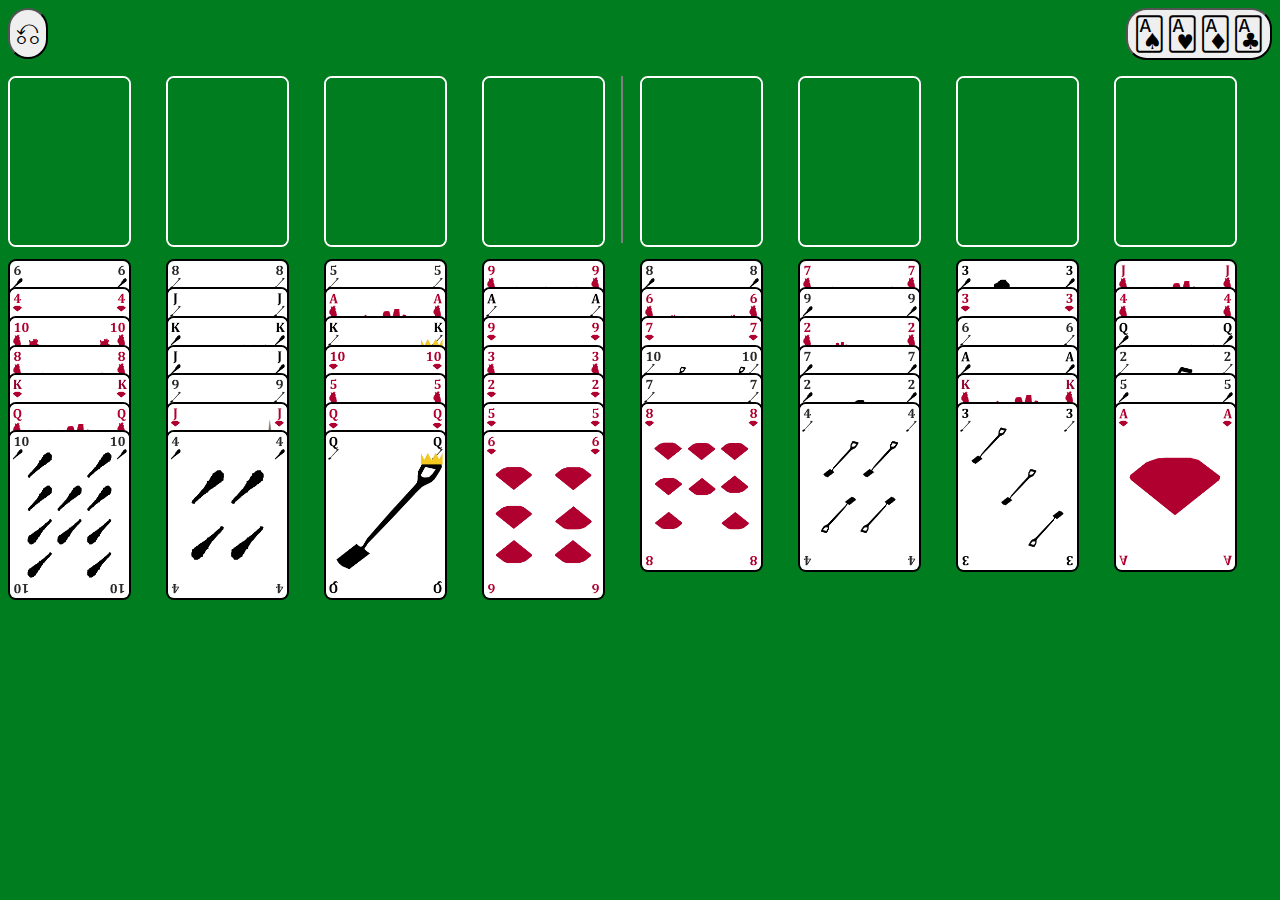
<file: index.html>
<!DOCTYPE html>
<html>
  <head>
    <meta charset="utf-8">
    <title>Free Cell</title>
    <link rel="stylesheet" href="css/index.css" type="text/css">
  </head>
  <body>
    <div id="app">
      <div id="buttons">
	<p id="undo-container">
	  <button title="undo" @click="game.undo()">&#9100;</button>
	</p>
	<p id="new-game-container">
	  <button title="new game" @click="newGame()">&#x1F0A1;&#x1F0B1;&#x1F0C1;&#x1F0D1;</button>
	</p>
      </div>
      <div id="card-grid">
	<div :class="'column1 freecell ' + freecellExtraClasses(0)">
	  <img :alt="cardToCardName(game.freecells[0])" :src="getFreecell(0)" @click="game.selectDropFreecell(0)">
	</div>
	<div :class="'column2 freecell ' + freecellExtraClasses(1)">
	  <img :alt="cardToCardName(game.freecells[1])":src="getFreecell(1)" @click="game.selectDropFreecell(1)">
	</div>
	<div :class="'column3 freecell ' + freecellExtraClasses(2)">
	  <img :alt="cardToCardName(game.freecells[2])" :src="getFreecell(2)" @click="game.selectDropFreecell(2)">
	</div>
	<div :class="'middle column4 freecell ' + freecellExtraClasses(3)">
	  <img :alt="cardToCardName(game.freecells[3])" :src="getFreecell(3)" @click="game.selectDropFreecell(3)">
	</div>
	<div class="column5 freecell">
	  <img :alt="cardToCardName(game.home[0]?.at(-1))" :src="getHome(0)" @click="game.dropHome(0)">
	</div>
	<div class="column6 freecell">
	  <img :alt="cardToCardName(game.home[1]?.at(-1))" :src="getHome(1)" @click="game.dropHome(1)">
	</div>
	<div class="column7 freecell">
	  <img :alt="cardToCardName(game.home[2]?.at(-1))" :src="getHome(2)" @click="game.dropHome(2)">
	</div>
	<div class="column8 freecell">
	  <img :alt="cardToCardName(game.home[3]?.at(-1))" :src="getHome(3)" @click="game.dropHome(3)">
	</div>	
	<template v-for="rowi in game.getLargestColumnCount()">
	  <template v-for="coli in game.table.length">
	    <div v-if="game.table[coli-1].length == 0 && rowi == 1" :class="'card column'+coli+' freecell'">
	      <img src="cards/blank.png" @click="game.selectDropClear(coli-1, rowi-1)" >
	    </div>
	    <div v-else-if="game.getCard(coli-1, rowi-1) != ''" :class="'card '+cardClass(coli-1, rowi-1)">
	      <img :alt="cardToCardName(game.getCard(coli-1, rowi-1))" :src="'cards/'+game.getCard(coli-1, rowi-1)+'.png'" @click="game.selectDropClear(coli-1, rowi-1)">
	    </div>
	  </template>
	</template>
      </div>
      <div v-if="game.playerHasWon" id="winners-panel">
	<h2>You have won!</h2>
      </div>
    </div>
    <script src="js/vue.global.js"></script>
    <script src="js/deck.js" type="text/javascript"></script>
    <script src="js/app.js" type="text/javascript"></script>
  </body>
</html>
</file>
<file: css/index.css>
body
{
    background-color:#007d1e;
}

#winners-panel
{
    display: flex;
    align-items: center;
    justify-content: center;
}

#card-grid
{
    display: grid;
    grid-template-columns: 1fr 1fr 1fr 1fr 1fr 1fr 1fr 1fr;
}

#buttons
{
    display: grid;
    grid-template-columns: 1fr 1fr;
}

#undo-container
{
    text-align: left;
    margin-top: 0;
}

#new-game-container
{
    text-align: right;
    margin-top: 0;
}

#undo-container button, #new-game-container button
{
    font-size: 2em;
    border-radius: 0.65em;
    padding:5px;
}

img
{
    height: 100%;
    width: 75%;
    border: 2px solid black;
    border-radius: 8px;
}

div.freecell
{
    margin-bottom: 1em;
}

div.freecell img
{
    border: 2px solid white;
}

div.middle
{
    border-right: 2px solid grey;
    margin-right: 11%
}

div.middle img
{
    width: 86%;
}

div.card
{
    margin-bottom:-87%;
}

div.column1
{
    grid-column: 1;
}

div.column2
{
    grid-column: 2;
}

div.column3
{
    grid-column: 3;
}

div.column4
{
    grid-column: 4;
}

div.column5
{
    grid-column: 5;
}

div.column6
{
    grid-column: 6;
}

div.column7
{
    grid-column: 7;
}

div.column8
{
    grid-column: 8;
}

div.selected img
{
    box-shadow: 4px 4px cyan, -4px -4px cyan;
}
</file>
